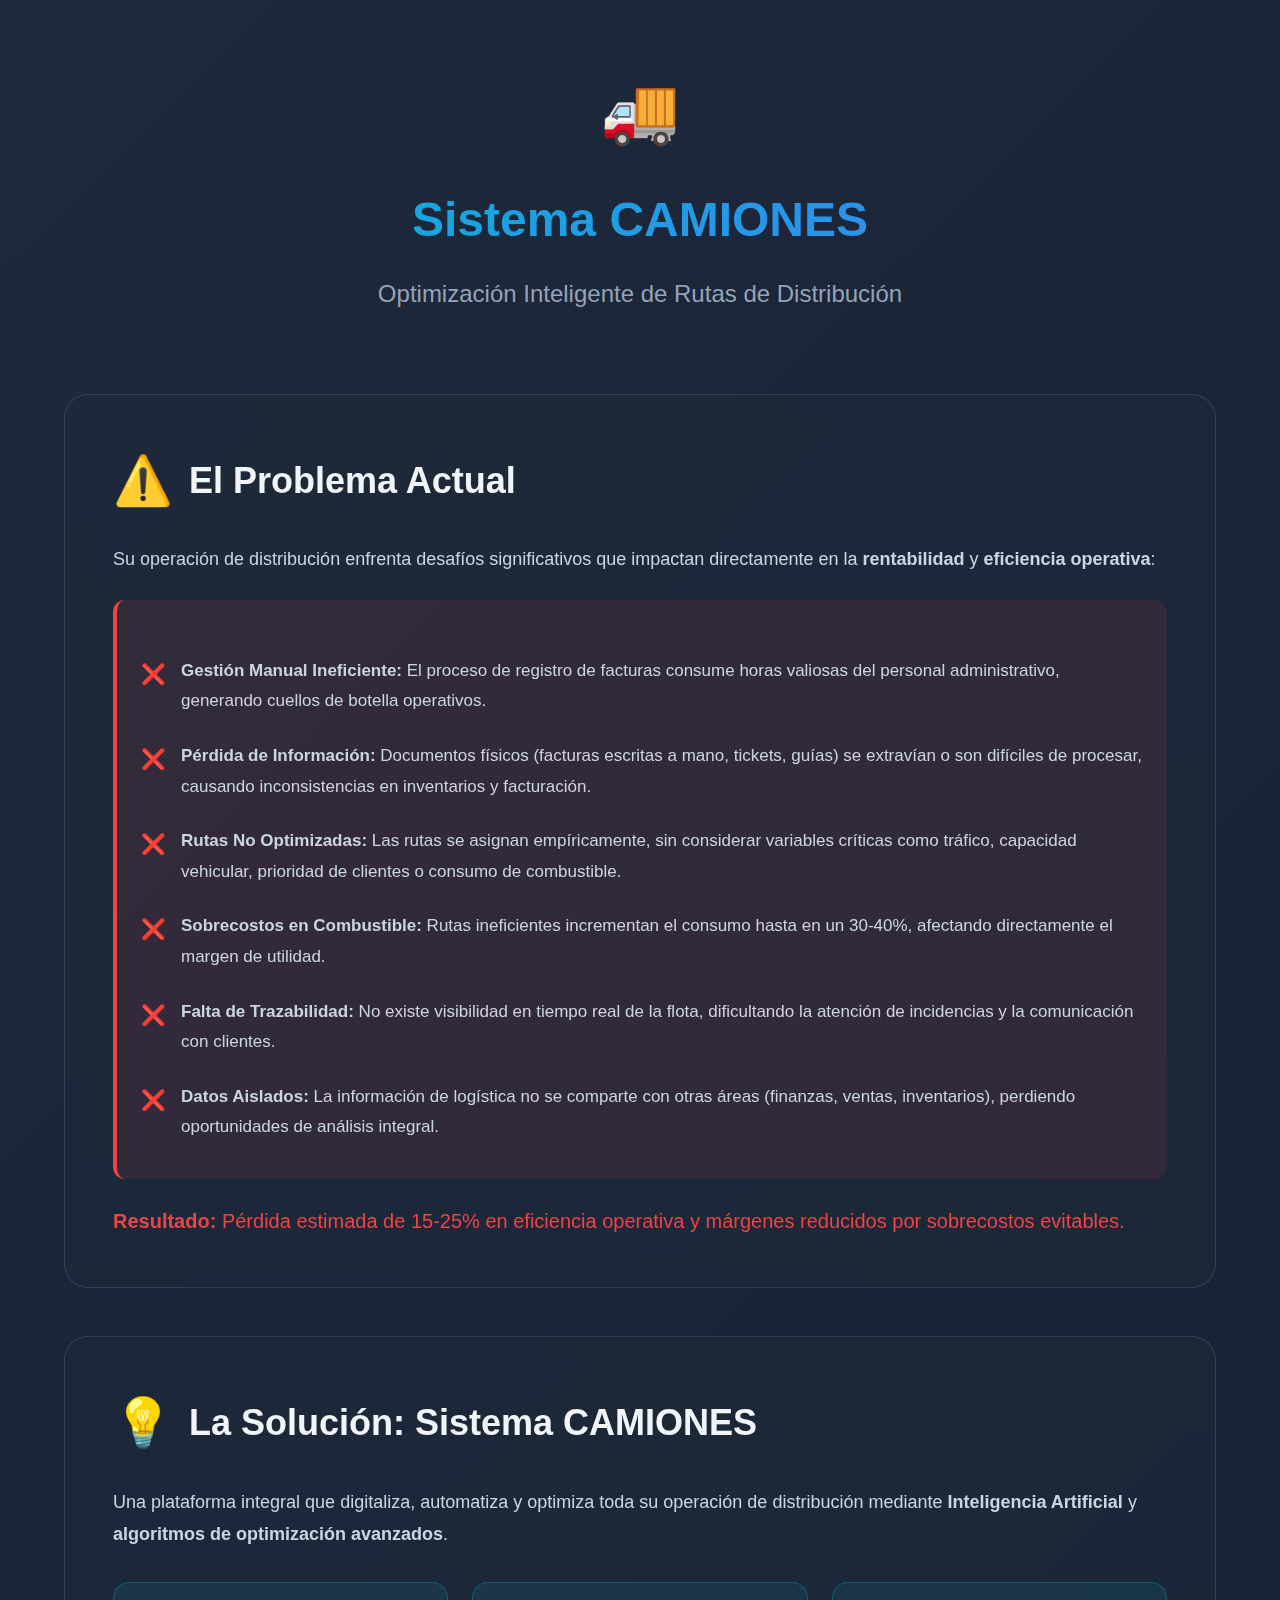
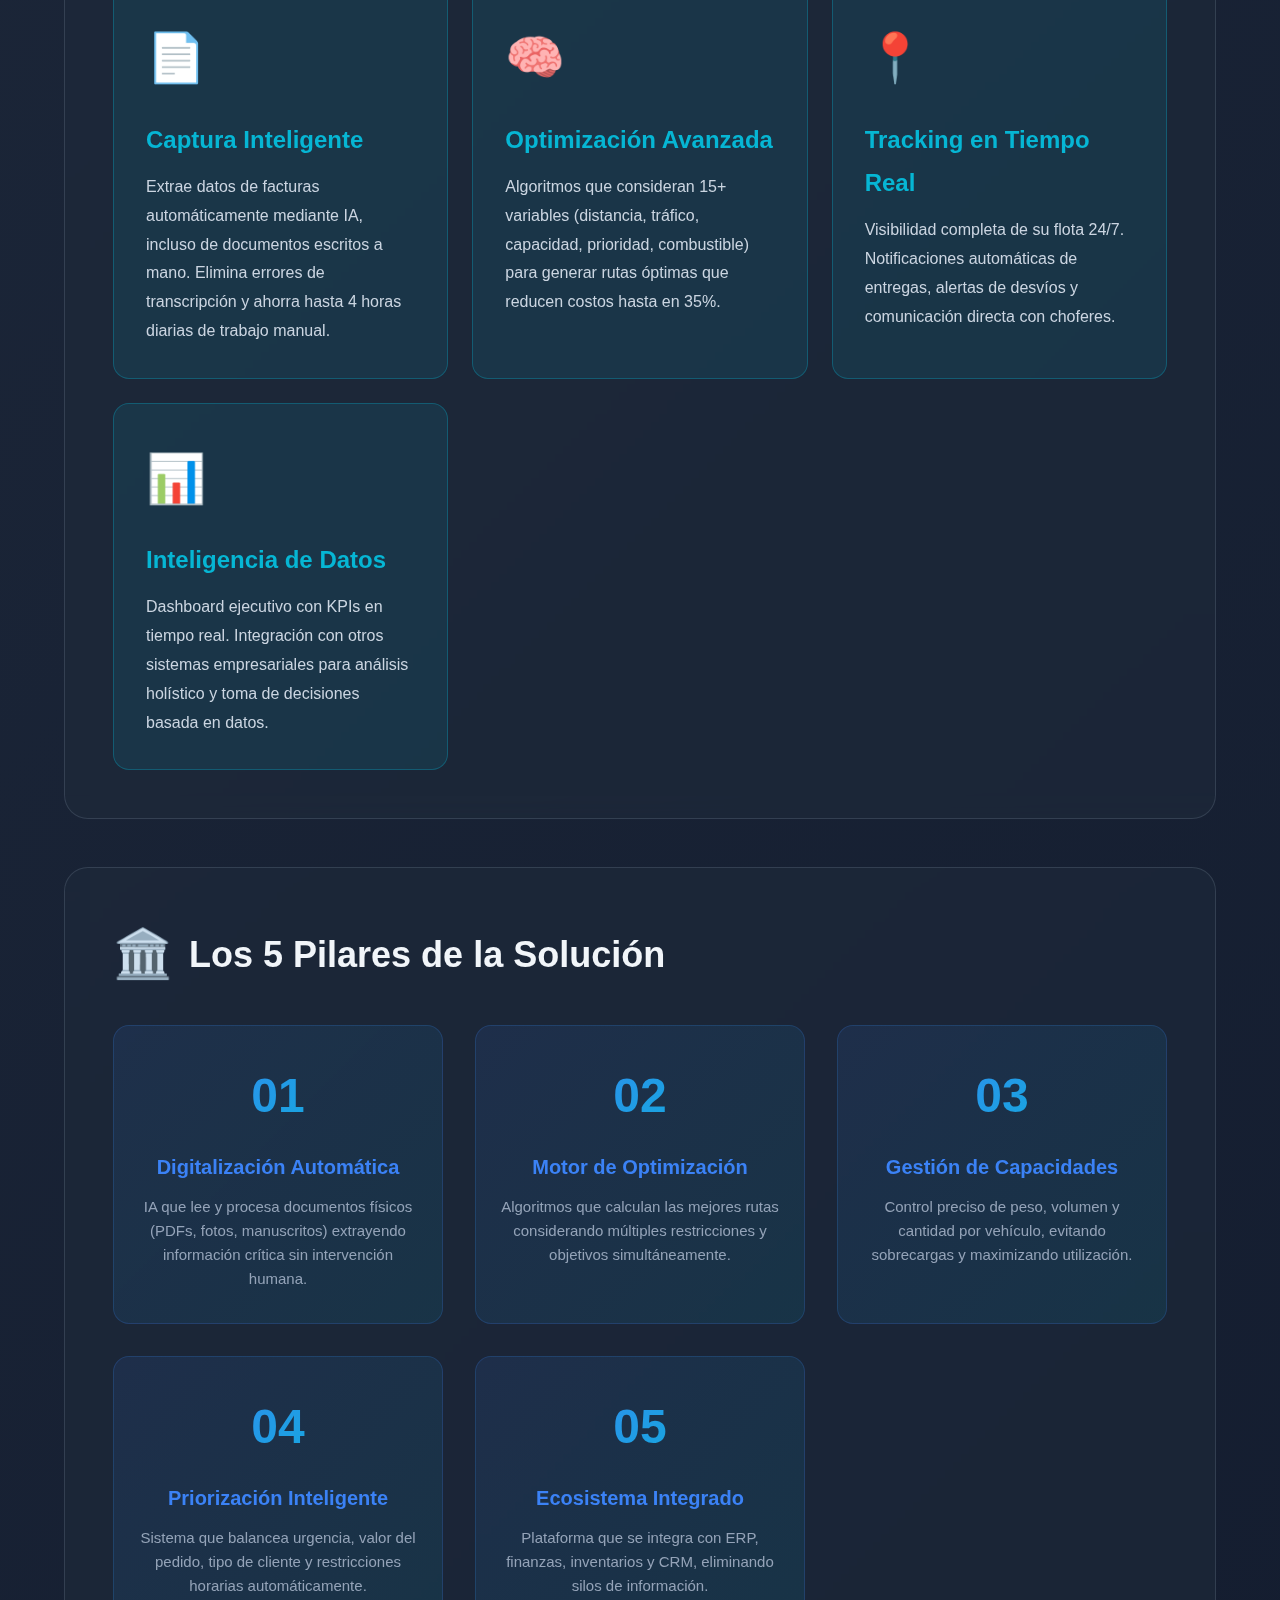
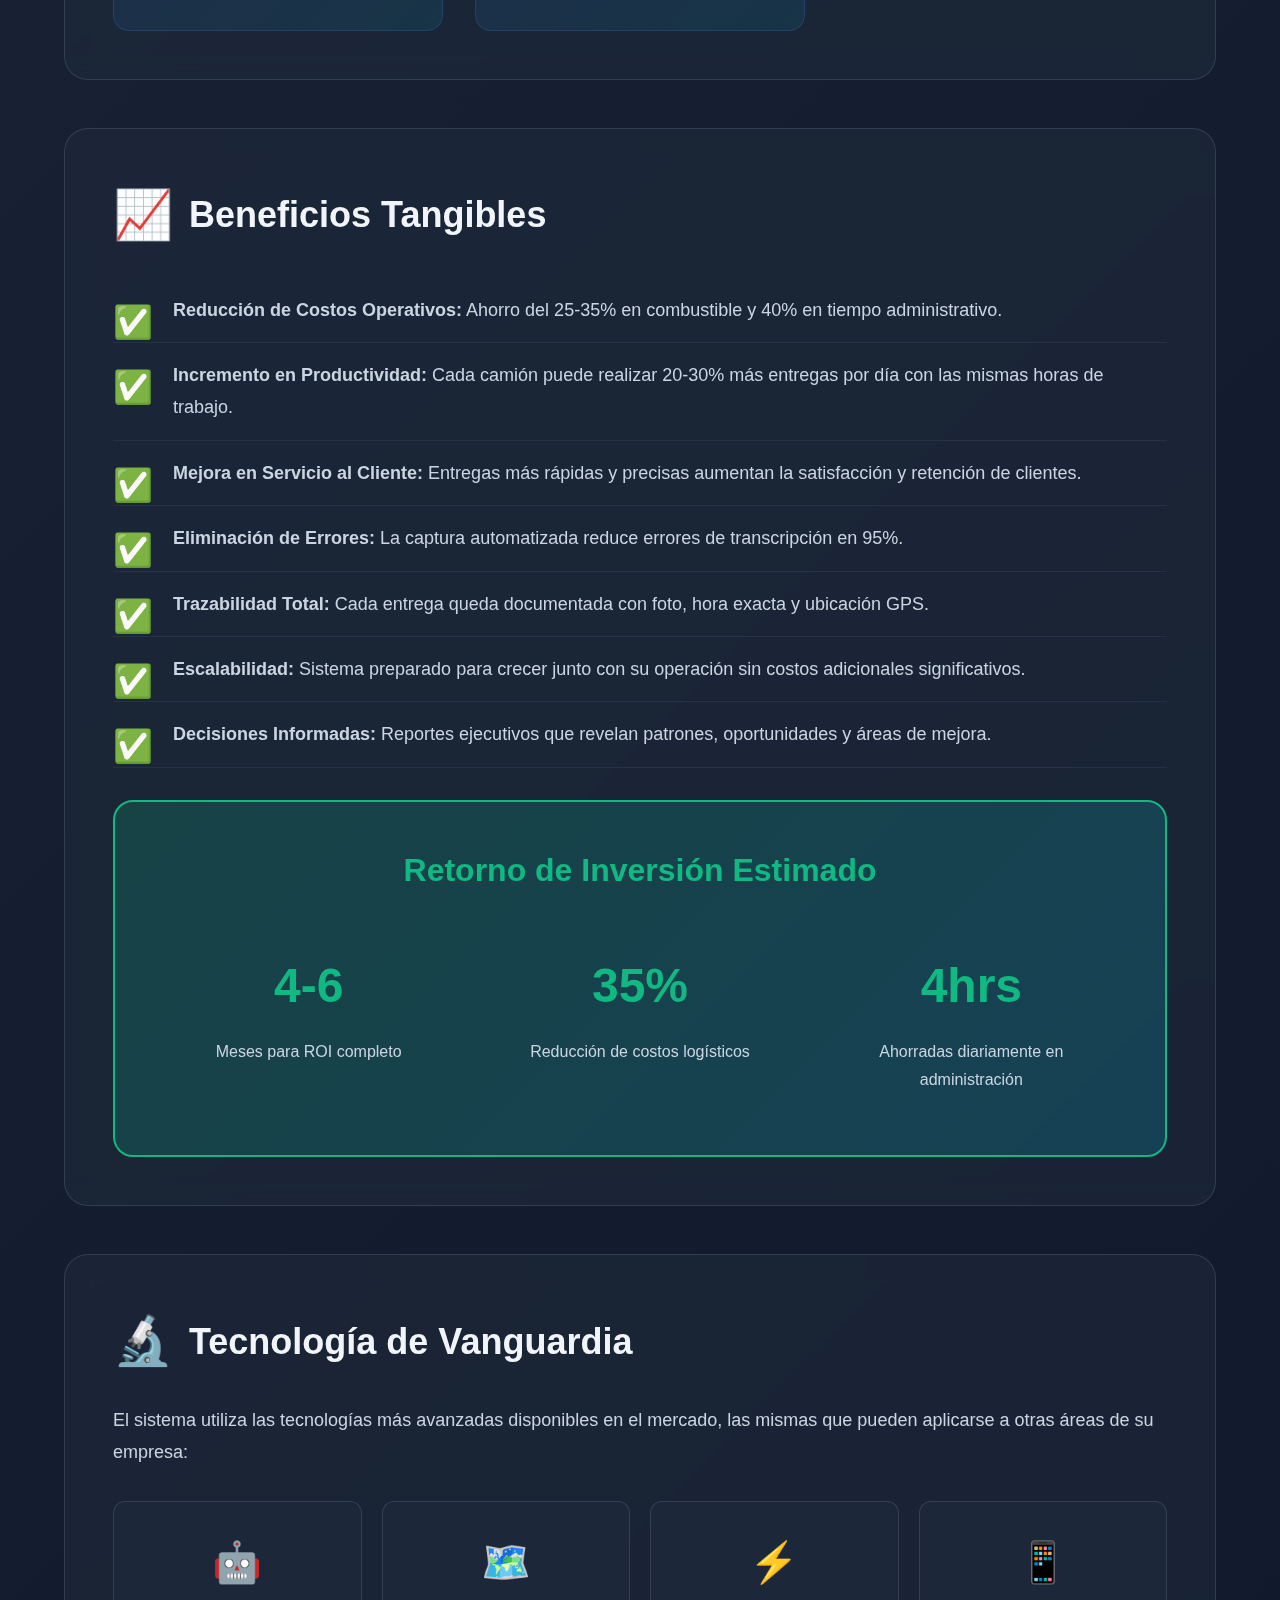
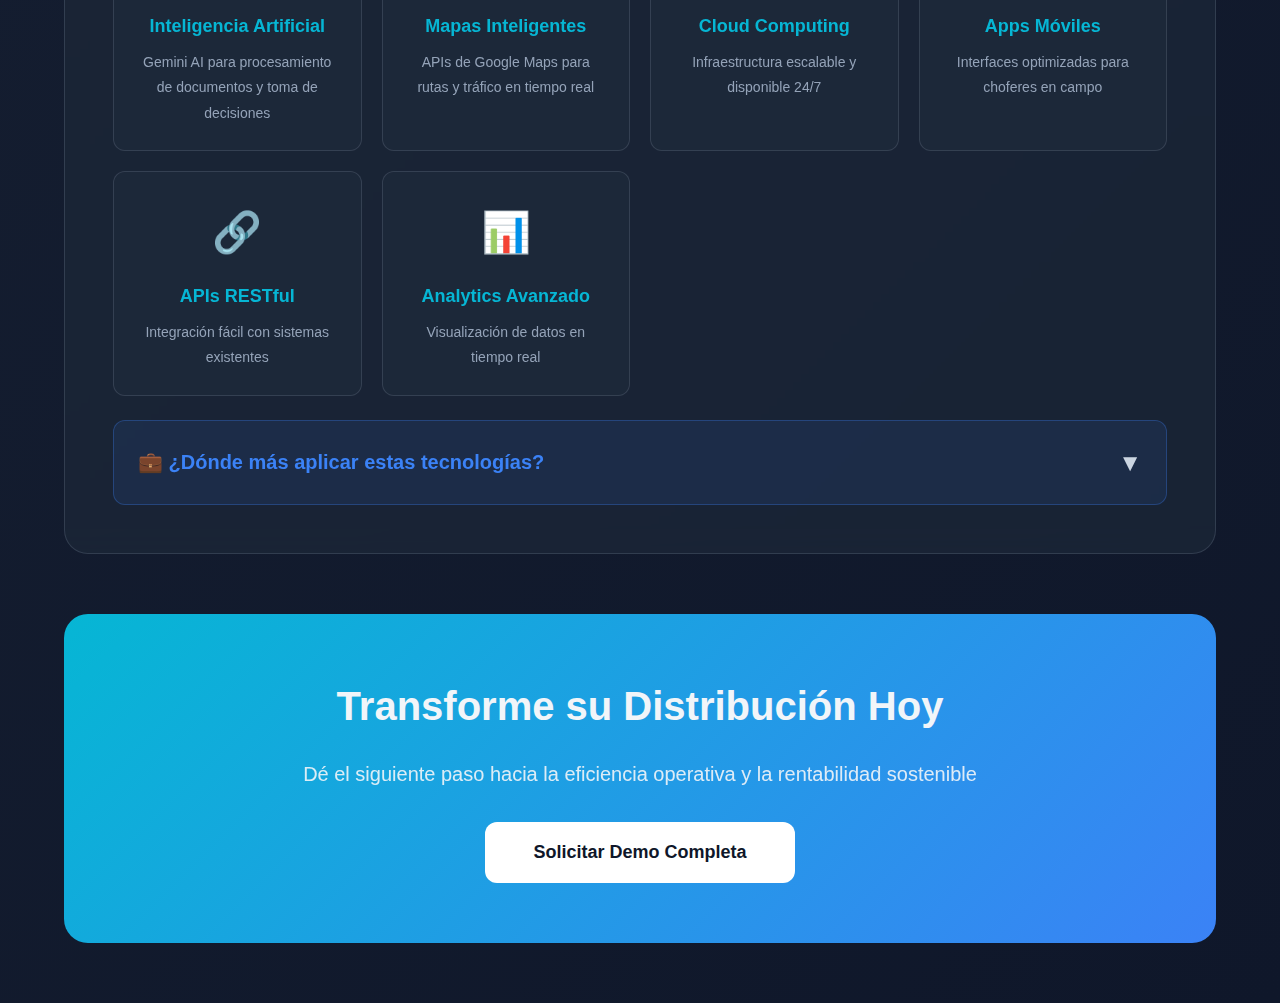
<file: app/templates/gerentes.html>
<!DOCTYPE html>
<html lang="es">
<head>
    <meta charset="UTF-8">
    <meta name="viewport" content="width=device-width, initial-scale=1.0">
    <title>Sistema CAMIONES - Presentación Ejecutiva</title>
    <style>
        * {
            margin: 0;
            padding: 0;
            box-sizing: border-box;
        }

        body {
            font-family: 'Inter', -apple-system, BlinkMacSystemFont, 'Segoe UI', sans-serif;
            background: linear-gradient(135deg, #1e293b 0%, #0f172a 100%);
            color: #f1f5f9;
            line-height: 1.6;
        }

        .container {
            max-width: 1200px;
            margin: 0 auto;
            padding: 60px 24px;
        }

        /* Header */
        .header {
            text-align: center;
            margin-bottom: 80px;
        }

        .logo {
            font-size: 64px;
            margin-bottom: 20px;
        }

        .header h1 {
            font-size: 48px;
            font-weight: 800;
            margin-bottom: 16px;
            background: linear-gradient(135deg, #06b6d4, #3b82f6);
            -webkit-background-clip: text;
            -webkit-text-fill-color: transparent;
        }

        .header .subtitle {
            font-size: 24px;
            color: #94a3b8;
            font-weight: 300;
        }

        /* Section */
        .section {
            background: rgba(30, 41, 59, 0.6);
            backdrop-filter: blur(10px);
            border: 1px solid rgba(148, 163, 184, 0.2);
            border-radius: 24px;
            padding: 48px;
            margin-bottom: 48px;
        }

        .section-title {
            font-size: 36px;
            font-weight: 700;
            margin-bottom: 24px;
            display: flex;
            align-items: center;
            gap: 16px;
        }

        .section-icon {
            font-size: 48px;
        }

        .section-content {
            font-size: 18px;
            color: #cbd5e1;
            line-height: 1.8;
        }

        /* Problem Section */
        .problem-box {
            background: rgba(239, 68, 68, 0.1);
            border-left: 4px solid #ef4444;
            padding: 24px;
            border-radius: 12px;
            margin: 24px 0;
        }

        .problem-list {
            list-style: none;
            margin-top: 20px;
        }

        .problem-list li {
            padding: 12px 0 12px 40px;
            position: relative;
            font-size: 17px;
        }

        .problem-list li:before {
            content: "❌";
            position: absolute;
            left: 0;
            font-size: 20px;
        }

        /* Solution Grid */
        .solution-grid {
            display: grid;
            grid-template-columns: repeat(auto-fit, minmax(300px, 1fr));
            gap: 24px;
            margin-top: 32px;
        }

        .solution-card {
            background: rgba(6, 182, 212, 0.1);
            border: 1px solid rgba(6, 182, 212, 0.3);
            border-radius: 16px;
            padding: 32px;
            transition: all 0.3s;
        }

        .solution-card:hover {
            transform: translateY(-8px);
            border-color: #06b6d4;
            box-shadow: 0 20px 40px rgba(6, 182, 212, 0.2);
        }

        .solution-card-icon {
            font-size: 48px;
            margin-bottom: 16px;
        }

        .solution-card h3 {
            font-size: 24px;
            margin-bottom: 12px;
            color: #06b6d4;
        }

        .solution-card p {
            color: #cbd5e1;
            font-size: 16px;
        }

        /* Pillars */
        .pillars-grid {
            display: grid;
            grid-template-columns: repeat(auto-fit, minmax(250px, 1fr));
            gap: 32px;
            margin-top: 32px;
        }

        .pillar {
            text-align: center;
            padding: 32px 24px;
            background: linear-gradient(135deg, rgba(59, 130, 246, 0.1), rgba(6, 182, 212, 0.1));
            border-radius: 16px;
            border: 1px solid rgba(59, 130, 246, 0.2);
        }

        .pillar-number {
            font-size: 48px;
            font-weight: 800;
            background: linear-gradient(135deg, #3b82f6, #06b6d4);
            -webkit-background-clip: text;
            -webkit-text-fill-color: transparent;
            margin-bottom: 16px;
        }

        .pillar h4 {
            font-size: 20px;
            margin-bottom: 12px;
            color: #3b82f6;
        }

        .pillar p {
            font-size: 15px;
            color: #94a3b8;
        }

        /* Benefits */
        .benefits-list {
            list-style: none;
            margin-top: 24px;
        }

        .benefits-list li {
            padding: 16px 0 16px 60px;
            position: relative;
            font-size: 18px;
            border-bottom: 1px solid rgba(148, 163, 184, 0.1);
        }

        .benefits-list li:before {
            content: "✅";
            position: absolute;
            left: 0;
            font-size: 32px;
        }

        /* ROI Box */
        .roi-box {
            background: linear-gradient(135deg, rgba(16, 185, 129, 0.2), rgba(6, 182, 212, 0.2));
            border: 2px solid #10b981;
            border-radius: 20px;
            padding: 40px;
            text-align: center;
            margin-top: 32px;
        }

        .roi-box h3 {
            font-size: 32px;
            color: #10b981;
            margin-bottom: 24px;
        }

        .roi-stats {
            display: grid;
            grid-template-columns: repeat(auto-fit, minmax(200px, 1fr));
            gap: 24px;
        }

        .roi-stat {
            padding: 20px;
        }

        .roi-stat-value {
            font-size: 48px;
            font-weight: 800;
            color: #10b981;
            margin-bottom: 8px;
        }

        .roi-stat-label {
            font-size: 16px;
            color: #cbd5e1;
        }

        /* Technology Section */
        .tech-grid {
            display: grid;
            grid-template-columns: repeat(auto-fit, minmax(200px, 1fr));
            gap: 20px;
            margin-top: 32px;
        }

        .tech-card {
            background: rgba(30, 41, 59, 0.8);
            border: 1px solid rgba(148, 163, 184, 0.2);
            border-radius: 12px;
            padding: 24px;
            text-align: center;
            transition: all 0.3s;
        }

        .tech-card:hover {
            border-color: #06b6d4;
            transform: translateY(-4px);
        }

        .tech-icon {
            font-size: 40px;
            margin-bottom: 12px;
        }

        .tech-card h4 {
            font-size: 18px;
            color: #06b6d4;
            margin-bottom: 8px;
        }

        .tech-card p {
            font-size: 14px;
            color: #94a3b8;
        }

        /* CTA Section */
        .cta-section {
            background: linear-gradient(135deg, #06b6d4, #3b82f6);
            border-radius: 24px;
            padding: 60px 48px;
            text-align: center;
            margin-top: 60px;
        }

        .cta-section h2 {
            font-size: 40px;
            margin-bottom: 20px;
        }

        .cta-section p {
            font-size: 20px;
            margin-bottom: 32px;
            opacity: 0.9;
        }

        .cta-button {
            display: inline-block;
            background: white;
            color: #0f172a;
            padding: 16px 48px;
            border-radius: 12px;
            font-size: 18px;
            font-weight: 600;
            text-decoration: none;
            transition: all 0.3s;
        }

        .cta-button:hover {
            transform: translateY(-4px);
            box-shadow: 0 20px 40px rgba(0, 0, 0, 0.3);
        }

        /* Expandable Section */
        .expandable {
            margin-top: 24px;
        }

        .expandable-header {
            background: rgba(59, 130, 246, 0.1);
            border: 1px solid rgba(59, 130, 246, 0.3);
            border-radius: 12px;
            padding: 20px 24px;
            cursor: pointer;
            display: flex;
            justify-content: space-between;
            align-items: center;
            transition: all 0.3s;
        }

        .expandable-header:hover {
            background: rgba(59, 130, 246, 0.2);
        }

        .expandable-header h4 {
            font-size: 20px;
            color: #3b82f6;
        }

        .expandable-content {
            max-height: 0;
            overflow: hidden;
            transition: max-height 0.3s;
            padding: 0 24px;
        }

        .expandable-content.active {
            max-height: 1000px;
            padding: 24px;
        }

        .arrow {
            font-size: 24px;
            transition: transform 0.3s;
        }

        .arrow.active {
            transform: rotate(180deg);
        }

        @media (max-width: 768px) {
            .header h1 {
                font-size: 32px;
            }
            
            .section {
                padding: 32px 24px;
            }
            
            .solution-grid, .pillars-grid {
                grid-template-columns: 1fr;
            }
        }
    </style>
</head>
<body>
    <div class="container">
        <!-- Header -->
        <div class="header">
            <div class="logo">🚚</div>
            <h1>Sistema CAMIONES</h1>
            <p class="subtitle">Optimización Inteligente de Rutas de Distribución</p>
        </div>

        <!-- Problema -->
        <div class="section">
            <h2 class="section-title">
                <span class="section-icon">⚠️</span>
                El Problema Actual
            </h2>
            <div class="section-content">
                <p>Su operación de distribución enfrenta desafíos significativos que impactan directamente en la <strong>rentabilidad</strong> y <strong>eficiencia operativa</strong>:</p>
                
                <div class="problem-box">
                    <ul class="problem-list">
                        <li><strong>Gestión Manual Ineficiente:</strong> El proceso de registro de facturas consume horas valiosas del personal administrativo, generando cuellos de botella operativos.</li>
                        <li><strong>Pérdida de Información:</strong> Documentos físicos (facturas escritas a mano, tickets, guías) se extravían o son difíciles de procesar, causando inconsistencias en inventarios y facturación.</li>
                        <li><strong>Rutas No Optimizadas:</strong> Las rutas se asignan empíricamente, sin considerar variables críticas como tráfico, capacidad vehicular, prioridad de clientes o consumo de combustible.</li>
                        <li><strong>Sobrecostos en Combustible:</strong> Rutas ineficientes incrementan el consumo hasta en un 30-40%, afectando directamente el margen de utilidad.</li>
                        <li><strong>Falta de Trazabilidad:</strong> No existe visibilidad en tiempo real de la flota, dificultando la atención de incidencias y la comunicación con clientes.</li>
                        <li><strong>Datos Aislados:</strong> La información de logística no se comparte con otras áreas (finanzas, ventas, inventarios), perdiendo oportunidades de análisis integral.</li>
                    </ul>
                </div>

                <p style="margin-top: 24px; font-size: 20px; color: #ef4444;"><strong>Resultado:</strong> Pérdida estimada de 15-25% en eficiencia operativa y márgenes reducidos por sobrecostos evitables.</p>
            </div>
        </div>

        <!-- Solución -->
        <div class="section">
            <h2 class="section-title">
                <span class="section-icon">💡</span>
                La Solución: Sistema CAMIONES
            </h2>
            <div class="section-content">
                <p>Una plataforma integral que digitaliza, automatiza y optimiza toda su operación de distribución mediante <strong>Inteligencia Artificial</strong> y <strong>algoritmos de optimización avanzados</strong>.</p>

                <div class="solution-grid">
                    <div class="solution-card">
                        <div class="solution-card-icon">📄</div>
                        <h3>Captura Inteligente</h3>
                        <p>Extrae datos de facturas automáticamente mediante IA, incluso de documentos escritos a mano. Elimina errores de transcripción y ahorra hasta 4 horas diarias de trabajo manual.</p>
                    </div>

                    <div class="solution-card">
                        <div class="solution-card-icon">🧠</div>
                        <h3>Optimización Avanzada</h3>
                        <p>Algoritmos que consideran 15+ variables (distancia, tráfico, capacidad, prioridad, combustible) para generar rutas óptimas que reducen costos hasta en 35%.</p>
                    </div>

                    <div class="solution-card">
                        <div class="solution-card-icon">📍</div>
                        <h3>Tracking en Tiempo Real</h3>
                        <p>Visibilidad completa de su flota 24/7. Notificaciones automáticas de entregas, alertas de desvíos y comunicación directa con choferes.</p>
                    </div>

                    <div class="solution-card">
                        <div class="solution-card-icon">📊</div>
                        <h3>Inteligencia de Datos</h3>
                        <p>Dashboard ejecutivo con KPIs en tiempo real. Integración con otros sistemas empresariales para análisis holístico y toma de decisiones basada en datos.</p>
                    </div>
                </div>
            </div>
        </div>

        <!-- Pilares -->
        <div class="section">
            <h2 class="section-title">
                <span class="section-icon">🏛️</span>
                Los 5 Pilares de la Solución
            </h2>
            <div class="pillars-grid">
                <div class="pillar">
                    <div class="pillar-number">01</div>
                    <h4>Digitalización Automática</h4>
                    <p>IA que lee y procesa documentos físicos (PDFs, fotos, manuscritos) extrayendo información crítica sin intervención humana.</p>
                </div>

                <div class="pillar">
                    <div class="pillar-number">02</div>
                    <h4>Motor de Optimización</h4>
                    <p>Algoritmos que calculan las mejores rutas considerando múltiples restricciones y objetivos simultáneamente.</p>
                </div>

                <div class="pillar">
                    <div class="pillar-number">03</div>
                    <h4>Gestión de Capacidades</h4>
                    <p>Control preciso de peso, volumen y cantidad por vehículo, evitando sobrecargas y maximizando utilización.</p>
                </div>

                <div class="pillar">
                    <div class="pillar-number">04</div>
                    <h4>Priorización Inteligente</h4>
                    <p>Sistema que balancea urgencia, valor del pedido, tipo de cliente y restricciones horarias automáticamente.</p>
                </div>

                <div class="pillar">
                    <div class="pillar-number">05</div>
                    <h4>Ecosistema Integrado</h4>
                    <p>Plataforma que se integra con ERP, finanzas, inventarios y CRM, eliminando silos de información.</p>
                </div>
            </div>
        </div>

        <!-- Beneficios -->
        <div class="section">
            <h2 class="section-title">
                <span class="section-icon">📈</span>
                Beneficios Tangibles
            </h2>
            <div class="section-content">
                <ul class="benefits-list">
                    <li><strong>Reducción de Costos Operativos:</strong> Ahorro del 25-35% en combustible y 40% en tiempo administrativo.</li>
                    <li><strong>Incremento en Productividad:</strong> Cada camión puede realizar 20-30% más entregas por día con las mismas horas de trabajo.</li>
                    <li><strong>Mejora en Servicio al Cliente:</strong> Entregas más rápidas y precisas aumentan la satisfacción y retención de clientes.</li>
                    <li><strong>Eliminación de Errores:</strong> La captura automatizada reduce errores de transcripción en 95%.</li>
                    <li><strong>Trazabilidad Total:</strong> Cada entrega queda documentada con foto, hora exacta y ubicación GPS.</li>
                    <li><strong>Escalabilidad:</strong> Sistema preparado para crecer junto con su operación sin costos adicionales significativos.</li>
                    <li><strong>Decisiones Informadas:</strong> Reportes ejecutivos que revelan patrones, oportunidades y áreas de mejora.</li>
                </ul>

                <div class="roi-box">
                    <h3>Retorno de Inversión Estimado</h3>
                    <div class="roi-stats">
                        <div class="roi-stat">
                            <div class="roi-stat-value">4-6</div>
                            <div class="roi-stat-label">Meses para ROI completo</div>
                        </div>
                        <div class="roi-stat">
                            <div class="roi-stat-value">35%</div>
                            <div class="roi-stat-label">Reducción de costos logísticos</div>
                        </div>
                        <div class="roi-stat">
                            <div class="roi-stat-value">4hrs</div>
                            <div class="roi-stat-label">Ahorradas diariamente en administración</div>
                        </div>
                    </div>
                </div>
            </div>
        </div>

        <!-- Tecnología -->
        <div class="section">
            <h2 class="section-title">
                <span class="section-icon">🔬</span>
                Tecnología de Vanguardia
            </h2>
            <div class="section-content">
                <p>El sistema utiliza las tecnologías más avanzadas disponibles en el mercado, las mismas que pueden aplicarse a otras áreas de su empresa:</p>

                <div class="tech-grid">
                    <div class="tech-card">
                        <div class="tech-icon">🤖</div>
                        <h4>Inteligencia Artificial</h4>
                        <p>Gemini AI para procesamiento de documentos y toma de decisiones</p>
                    </div>

                    <div class="tech-card">
                        <div class="tech-icon">🗺️</div>
                        <h4>Mapas Inteligentes</h4>
                        <p>APIs de Google Maps para rutas y tráfico en tiempo real</p>
                    </div>

                    <div class="tech-card">
                        <div class="tech-icon">⚡</div>
                        <h4>Cloud Computing</h4>
                        <p>Infraestructura escalable y disponible 24/7</p>
                    </div>

                    <div class="tech-card">
                        <div class="tech-icon">📱</div>
                        <h4>Apps Móviles</h4>
                        <p>Interfaces optimizadas para choferes en campo</p>
                    </div>

                    <div class="tech-card">
                        <div class="tech-icon">🔗</div>
                        <h4>APIs RESTful</h4>
                        <p>Integración fácil con sistemas existentes</p>
                    </div>

                    <div class="tech-card">
                        <div class="tech-icon">📊</div>
                        <h4>Analytics Avanzado</h4>
                        <p>Visualización de datos en tiempo real</p>
                    </div>
                </div>

                <div class="expandable">
                    <div class="expandable-header" onclick="toggleExpand(this)">
                        <h4>💼 ¿Dónde más aplicar estas tecnologías?</h4>
                        <span class="arrow">▼</span>
                    </div>
                    <div class="expandable-content">
                        <p style="margin-bottom: 16px;">Las mismas capacidades tecnológicas pueden revolucionar otras áreas de su empresa:</p>
                        <ul style="list-style: none; padding-left: 0;">
                            <li style="padding: 12px 0; border-bottom: 1px solid rgba(148, 163, 184, 0.1);">
                                <strong>📦 Gestión de Inventarios:</strong> Escaneo automático de productos, control de stock en tiempo real, alertas de reposición inteligentes.
                            </li>
                            <li style="padding: 12px 0; border-bottom: 1px solid rgba(148, 163, 184, 0.1);">
                                <strong>💰 Contabilidad:</strong> Digitalización de facturas de proveedores, conciliación automática, detección de anomalías.
                            </li>
                            <li style="padding: 12px 0; border-bottom: 1px solid rgba(148, 163, 184, 0.1);">
                                <strong>👥 Recursos Humanos:</strong> Procesamiento de CVs, gestión de asistencias, evaluación de desempeño automatizada.
                            </li>
                            <li style="padding: 12px 0; border-bottom: 1px solid rgba(148, 163, 184, 0.1);">
                                <strong>🛒 Ventas:</strong> Predicción de demanda, segmentación de clientes, recomendaciones personalizadas.
                            </li>
                            <li style="padding: 12px 0;">
                                <strong>🏭 Producción:</strong> Optimización de líneas de producción, mantenimiento predictivo, control de calidad por visión artificial.
                            </li>
                        </ul>
                    </div>
                </div>
            </div>
        </div>

        <!-- CTA -->
        <div class="cta-section">
            <h2>Transforme su Distribución Hoy</h2>
            <p>Dé el siguiente paso hacia la eficiencia operativa y la rentabilidad sostenible</p>
            <a href="#" class="cta-button" onclick="alert('Contacto: [email protected]'); return false;">Solicitar Demo Completa</a>
        </div>
    </div>

    <script>
        function toggleExpand(header) {
            const content = header.nextElementSibling;
            const arrow = header.querySelector('.arrow');
            
            content.classList.toggle('active');
            arrow.classList.toggle('active');
        }
    </script>
</body>
</html>
</file>
